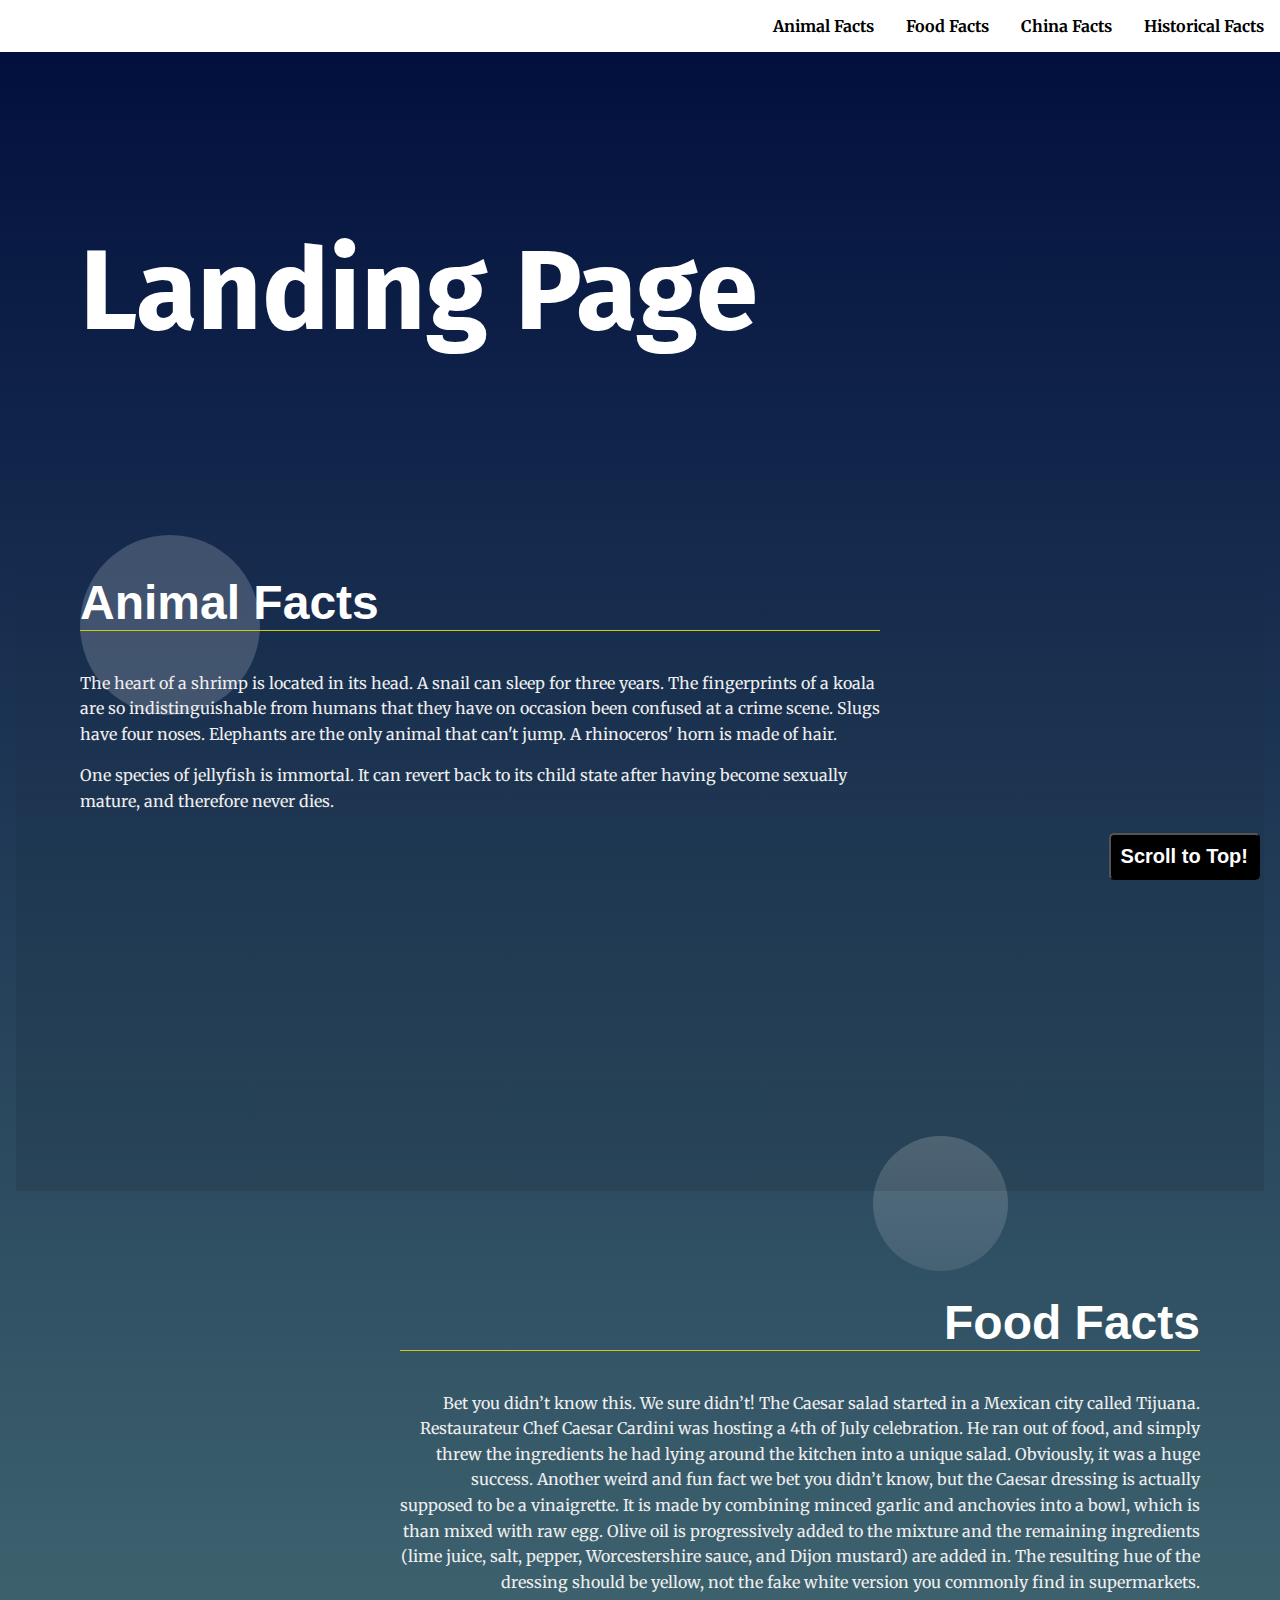
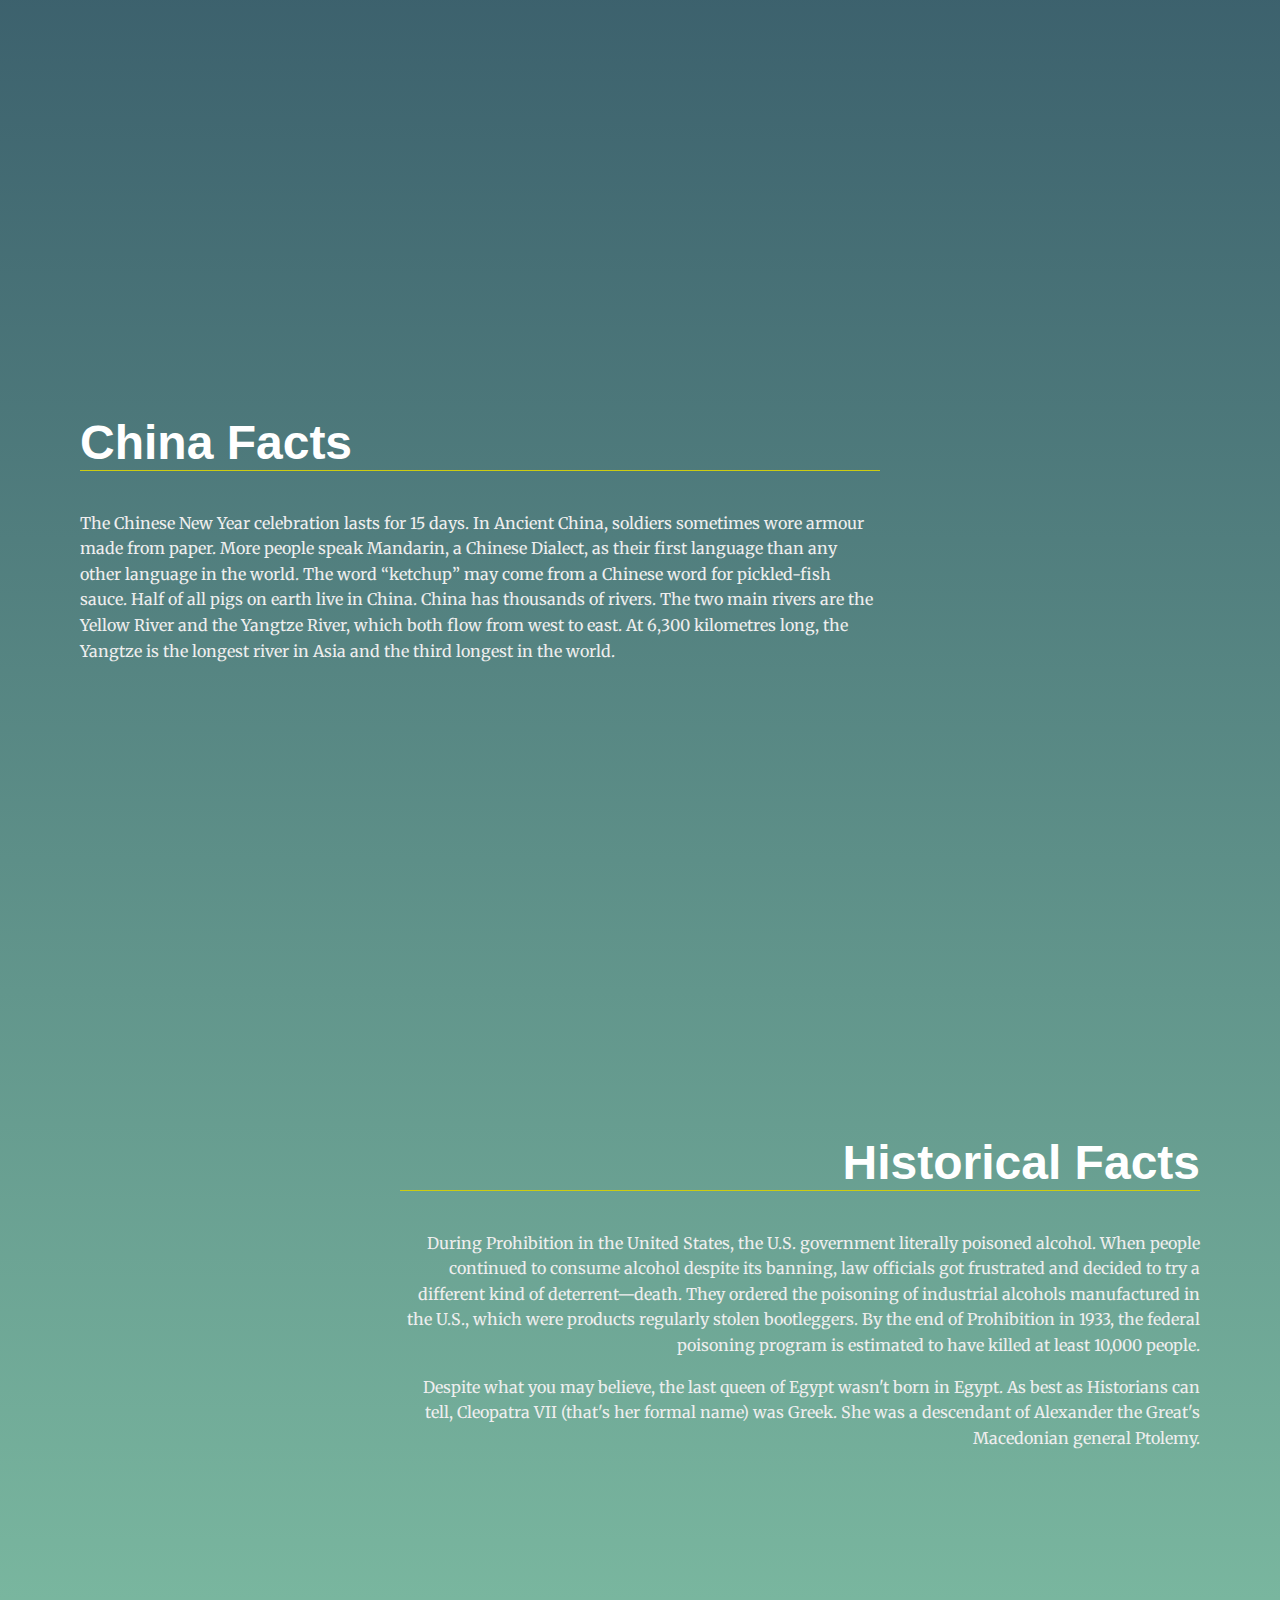
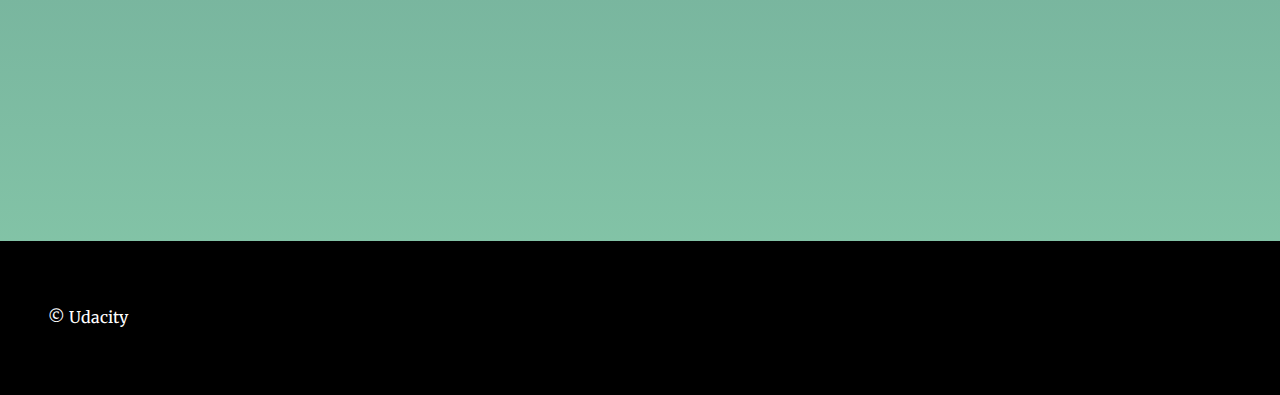
<file: landing-page/index.html>
<!DOCTYPE html>
<html lang="en">
<head>
  <meta charset="UTF-8">
  <meta name="viewport" content="width=device-width, initial-scale=1.0">
  <meta http-equiv="X-UA-Compatible" content="ie=edge">
  <title>Manipulating the DOM</title>
  <!-- Load Google Fonts -->
  <link href="https://fonts.googleapis.com/css?family=Fira+Sans:900|Merriweather&display=swap" rel="stylesheet">  <!-- Load Styles -->
  <link href="css/styles.css" rel="stylesheet">
</head>
<body>
  <!-- HTML Follows BEM naming conventions 
  IDs are only used for sections to connect menu achors to sections -->
  <header class="page__header">
    <nav class="navbar__menu">
      <!-- Navigation starts as empty UL that will be populated with JS -->
      <ul id="navbar__list"></ul>
    </nav>
  </header>
  <main>
    <header class="main__hero">
      <h1>Landing Page </h1>
    </header>
    <!-- Each Section has an ID (used for the anchor) and 
    a data attribute that will populate the li node.
    Adding more sections will automatically populate nav.
    The first section is set to active class by default -->
    
    <section id="section1" data-nav="Animal Facts" class="active-section">
      <div class="landing__container">
        <h2>Animal Facts</h2>
        <p>The heart of a shrimp is located in its head. A snail can sleep for three years. The fingerprints of a koala are so indistinguishable from humans that they have on occasion been confused at a crime scene. Slugs have four noses. Elephants are the only animal that can't jump. A rhinoceros' horn is made of hair.</p>

        <p>One species of jellyfish is immortal. It can revert back to its child state after having become sexually mature, and therefore never dies.</p>
      </div>
    </section>
    <section id="section2" data-nav="Food Facts">
      <div class="landing__container">
        <h2>Food Facts</h2>
        <p>Bet you didn’t know this. We sure didn’t! The Caesar salad started in a Mexican city called Tijuana. Restaurateur Chef Caesar Cardini was hosting a 4th of July celebration. He ran out of food, and simply threw the ingredients he had lying around the kitchen into a unique salad. Obviously, it was a huge success.
          Another weird and fun fact we bet you didn’t know, but the Caesar dressing is actually supposed to be a vinaigrette. It is made by combining minced garlic and anchovies into a bowl, which is than mixed with raw egg. Olive oil is progressively added to the mixture and the remaining ingredients (lime juice, salt, pepper, Worcestershire sauce, and Dijon mustard) are added in. The resulting hue of the dressing should be yellow, not the fake white version you commonly find in supermarkets.</p>
      </div>
    </section>
    <section id="section3" data-nav="China Facts">
      <div class="landing__container">
        <h2>China Facts</h2>
        <p>The Chinese New Year celebration lasts for 15 days.  In Ancient China, soldiers sometimes wore armour made from paper. More people speak Mandarin, a Chinese Dialect, as their first language than any other language in the world. The word “ketchup” may come from a Chinese word for pickled-fish sauce. Half of all pigs on earth live in China. China has thousands of rivers. The two main rivers are the Yellow River and the Yangtze River, which both flow from west to east. At 6,300 kilometres long, the Yangtze is the longest river in Asia and the third longest in the world.</p>
      </div>
    </section>
    <section id="section4" data-nav="Historical Facts">
      <div class="landing__container">
        <h2>Historical Facts</h2>
        <p>During Prohibition in the United States, the U.S. government literally poisoned alcohol. When people continued to consume alcohol despite its banning, law officials got frustrated and decided to try a different kind of deterrent—death. They ordered the poisoning of industrial alcohols manufactured in the U.S., which were products regularly stolen bootleggers. By the end of Prohibition in 1933, the federal poisoning program is estimated to have killed at least 10,000 people.</p>
        <p>Despite what you may believe, the last queen of Egypt wasn't born in Egypt. As best as Historians can tell, Cleopatra VII (that's her formal name) was Greek. She was a descendant of Alexander the Great's Macedonian general Ptolemy.</p>
      </div>
    </section>
    <button id='btn'>Scroll to Top!</button>
  </main>
  <footer class="page__footer">
    <p>&copy Udacity</p>
  </footer>

  <script src="js/app.js"></script>

</body>
</html>
</file>
<file: landing-page/css/styles.css>
/*
 *
 * CSS written based on SMACSS architecture.
 * To learn more, visit: http://smacss.com/
 * 
 * For simplicity, no reset or normalize is added. 
 * To learn more, visit: https://css-tricks.com/reboot-resets-reasoning/
 *
*/


/* ---- Base Rules ---- */
body {
    background: rgb(136,203,171);
    background: linear-gradient(0deg, rgba(136,203,171,1) 0%, rgba(0,13,60,1) 100%);
    margin: 0;
    font-family: 'Merriweather', serif;
    color: #fff;
}


/* Typeography General*/
h1 {
    font-family: 'Fira Sans', sans-serif;
    font-size: 3em;
    margin: 2em 1rem;
}

@media only screen and (min-width: 35em){
    h1 {
        font-size: 7em;
        margin: 2em 4rem 1em;
    }
}

h2 {
    border-bottom: 1px solid #cc1;
    font-family: 'Oxygen', Sans-Serif;
    font-size: 3em;
    color: #fff;
}

p {
    line-height: 1.6em;
    color: #eee;
}

/* ---- Layout Rules ---- */
main {
    margin: 10vh 1em 10vh;
}

.main-hero {
    min-height: 40vh;
    padding-top: 3em;
}

section {
    position: relative;
    min-height: 80vh;
}


/* ---- Module Rules ---- */

/* Navigation Styles*/
.navbar__menu ul {
    padding-left: 0;
    margin: 0;
    text-align: right;
}

.navbar__menu li {
    display: inline-block;
}

.navbar__menu .nav__link {
    display: block;
    padding: 1em;
    font-weight: bold;
    text-decoration: none;
    color: #000;
}

.navbar__menu .nav__link:hover {
    background: #333;
    color: #fff;
    transition: ease 0.3s all;
}

/* Header Styles */
.page__header {
    background: #fff;
    position: fixed;
    top: 0;
    width: 100%;
    z-index: 5;
}

/* Footer Styles */
.page__footer {
    background: #000;
    padding: 3em;
    color: #fff;
}

.page__footer p{
    color: #fff;
}

/* Button Styles */
#btn {
    position: fixed;
    bottom: 20px;
    right: 20px;
    padding: 10px;
    font-size: 20px;
    font-family: -apple-system, BlinkMacSystemFont, 'Segoe UI', Roboto, Oxygen, Ubuntu, Cantarell, 'Open Sans', 'Helvetica Neue', sans-serif;
    font-weight: bold;
    cursor: pointer;
    border-radius: 5px;
    background-color: black;
    color: white;
}

/* ---- Theme Rules ---- */
/* Landing Container Styles */
.landing__container {
    padding: 1em;
    text-align: left;
}

@media only screen and (min-width: 35em){
    .landing__container {
        max-width: 50em;
        padding: 4em;
    }
}

section:nth-of-type(even) .landing__container {
    margin-right: 0;
    margin-left: auto;
    text-align: right; 
}

/* Background Circles */
/* Note that background circles are created with psuedo elements before and after */
/* Circles appear to be random do to use of :nth-of-type psuedo class */
section:nth-of-type(odd) .landing__container::before {
    content: '';
    background: rgba(255, 255, 255, 0.187);
    position: absolute;
    z-index: -5;
    width: 20vh;
    height: 20vh;
    border-radius: 50%;
    opacity: 0;
    transition: ease 0.5s all;
}

section:nth-of-type(even) .landing__container::before {
    content: '';
    background: rgb(255,255,255);
    background: linear-gradient(0deg, rgba(255,255,255,.1) 0%, rgba(255,255,255,.2) 100%);
    position: absolute;
    top: 3em;
    right: 3em;
    z-index: -5;
    width: 10vh;
    height: 10vh;
    border-radius: 50%;
    opacity: 0;
    transition: ease 0.5s all;
}

section:nth-of-type(3n) .landing__container::after {
    content: '';
    background: rgb(255,255,255);
    background: linear-gradient(0deg, rgba(255,255,255,.1) 0%, rgba(255,255,255,.2) 100%);
    position: absolute;
    right: 0;
    bottom: 0;
    z-index: -5;
    width: 10vh;
    height: 10vh;
    border-radius: 50%;
    opacity: 0;
    transition: ease 0.5s all;
}

section:nth-of-type(3n + 1) .landing__container::after {
    content: '';
    background: rgb(255,255,255);
    background: linear-gradient(0deg, rgba(255,255,255,.1) 0%, rgba(255,255,255,.2) 100%);
    position: absolute;
    right: 20vw;
    bottom: -5em;
    z-index: -5;
    width: 15vh;
    height: 15vh;
    border-radius: 50%;
    opacity: 0;
    transition: ease 0.5s all;
}


/* ---- Theme State Rules ---- */
/* Section Active Styles */
/* Note: your-active-class class is applied through javascript. You should update the class here and in the index.html to what you set in your javascript file.  */
section.active-section {
    background: rgb(0, 0, 0);
    background: linear-gradient(0deg, rgba(0, 0, 0, 0.1) 0%, rgba(0, 0, 0, 0) 100%);
}

section.active-section .landing__container::before {
    opacity: 1;
    animation: rotate 4s linear 0s infinite forwards;
}

section.active-section .landing__container::after {
    opacity: 1;
    animation: rotate 5s linear 0s infinite forwards reverse;
}

/* Section Active Styles Keyframe Animations */
@keyframes rotate {
	from {
		transform: rotate(0deg)
		           translate(-1em)
		           rotate(0deg);
	}
	to {
		transform: rotate(360deg)
		           translate(-1em) 
		           rotate(-360deg);
	}
}
</file>
